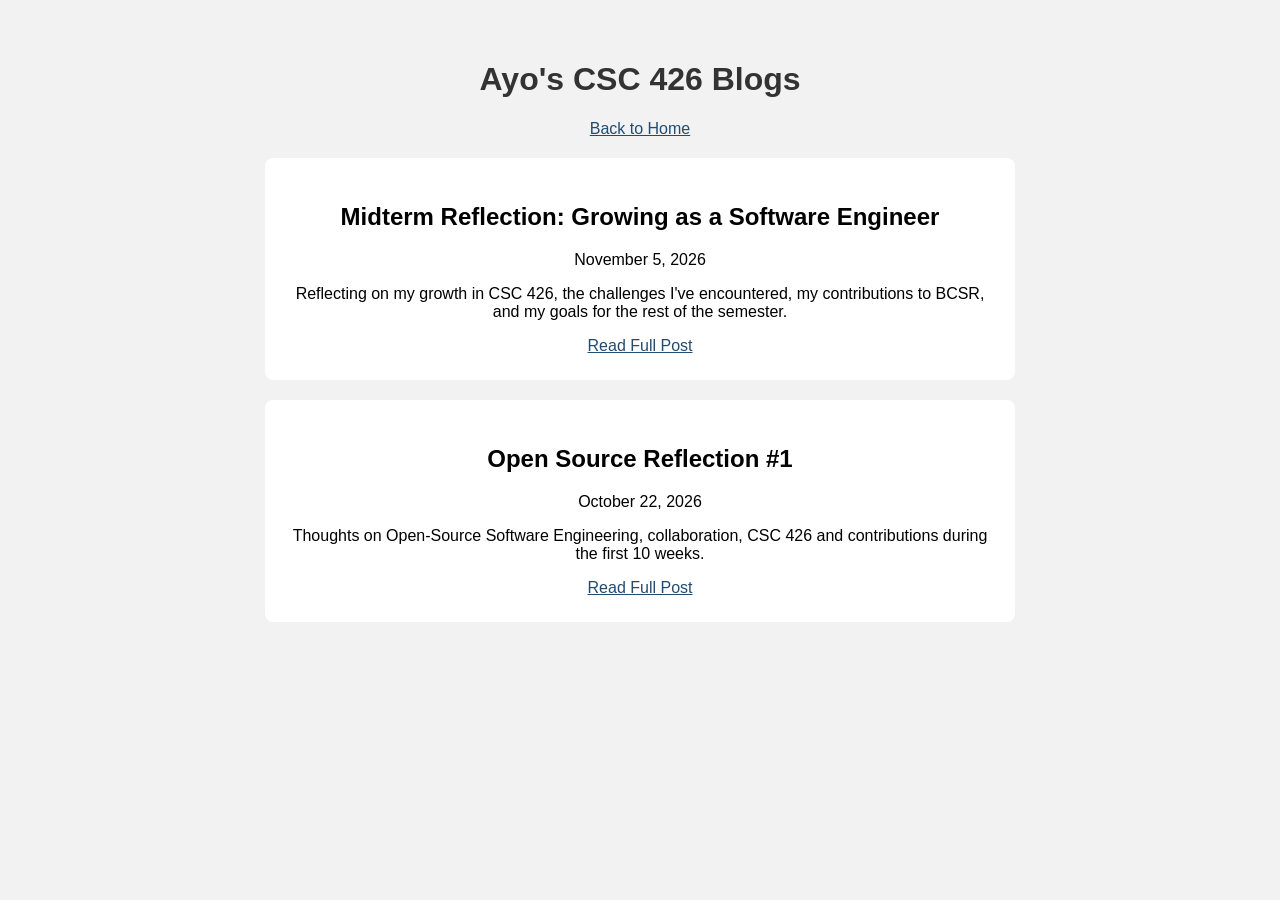
<file: blog.html>
<!DOCTYPE html>
<html lang="en">

<head>
  <title>My Blogs - CSC 426</title>

  <style>
    body {
      font-family: Arial, sans-serif;
      text-align: center;
      background-color: #f2f2f2;
      margin: 0;
      padding: 40px;
    }

    h1 {
      color: #333;
    }

    .post {
      background-color: white;
      padding: 25px;
      margin: 20px auto;
      max-width: 700px;
      border-radius: 8px;
    }

    a {
      color: #234b70;
    }
  </style>
</head>

<body>

  <h1>Ayo's CSC 426 Blogs</h1>

  <a href="index.html">Back to Home</a>

  
<div class="post">
  <h2>Midterm Reflection: Growing as a Software Engineer</h2>
  <p>November 5, 2026</p>
  <p>
    Reflecting on my growth in CSC 426, the challenges
    I've encountered, my contributions to BCSR,
    and my goals for the rest of the semester.
  </p>
  <a href="midterm-reflection.html">Read Full Post</a>
</div>


  <div class="post">
    <h2>Open Source Reflection #1</h2>
    <p>October 22, 2026</p>
    <p>
      Thoughts on Open-Source Software Engineering, collaboration, CSC 426
      and contributions during the first 10 weeks.
    </p>

    <a href="reflection.html">Read Full Post</a>
  </div>

</body>

</html>
</file>
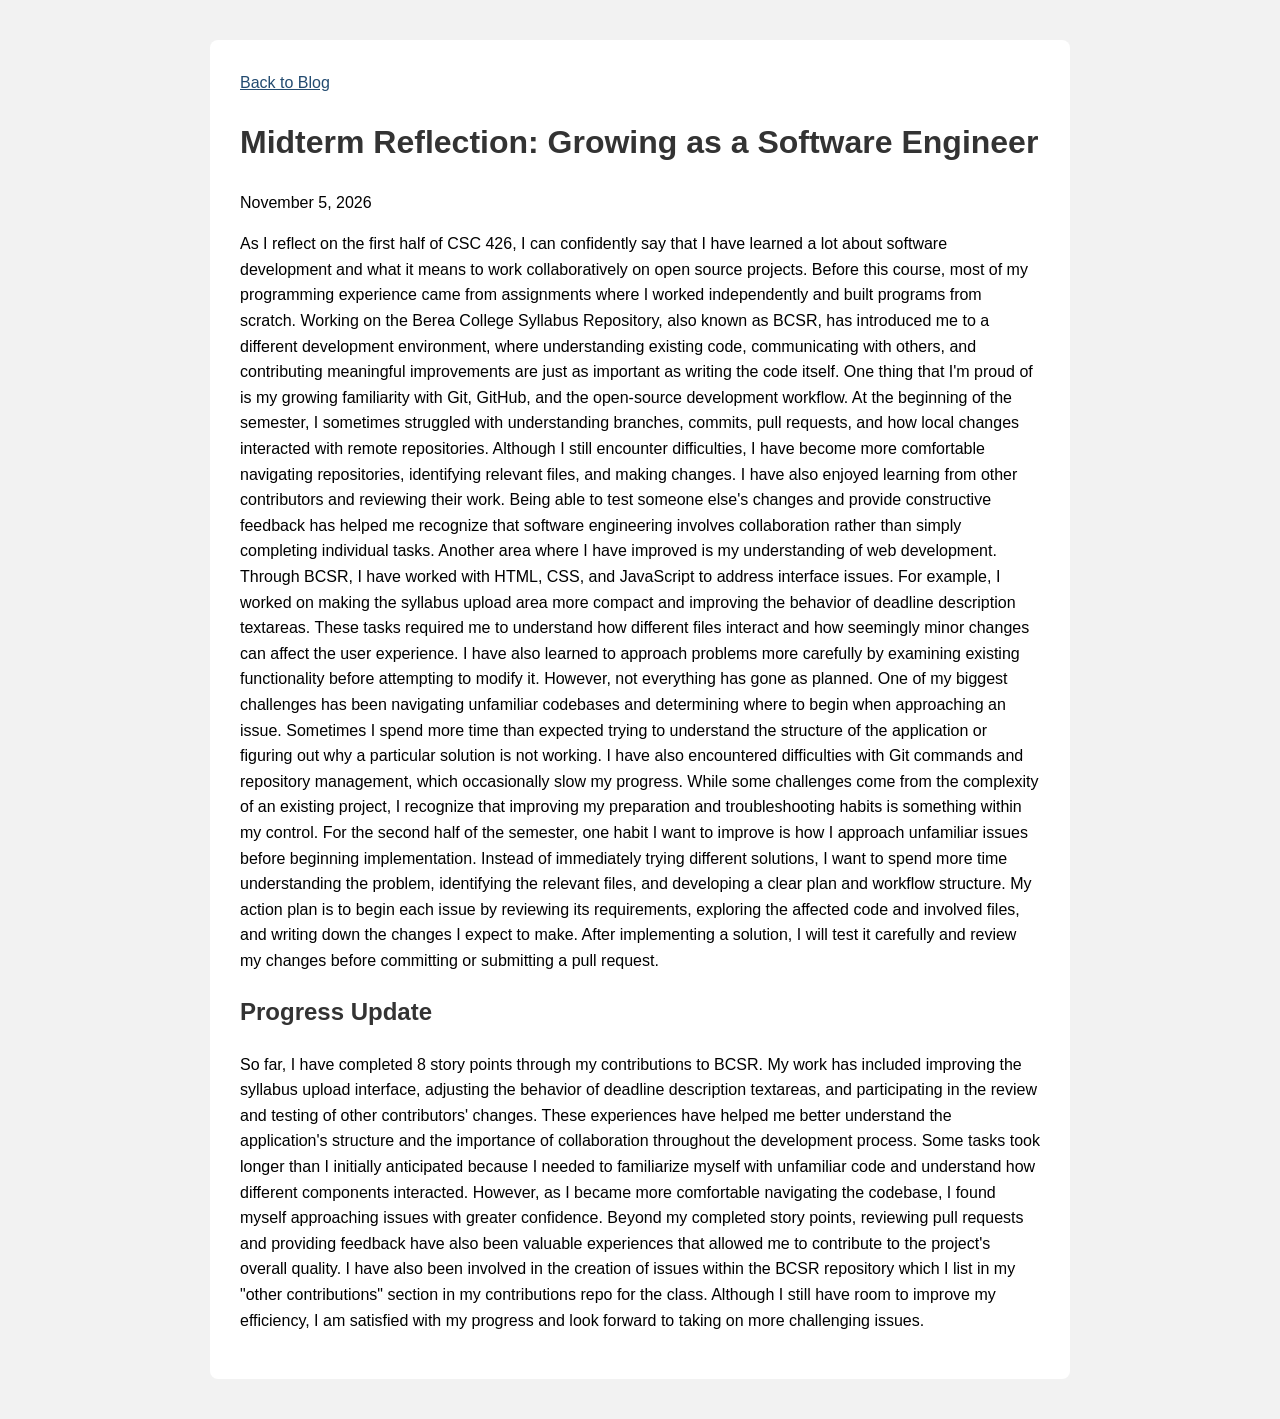
<file: midterm-reflection.html>
<!DOCTYPE html>
<html lang="en">

<head>
  <meta charset="UTF-8">
  <meta name="viewport" content="width=device-width, initial-scale=1.0">
  <title>Midterm Reflection - CSC 426</title>

  <style>
    body {
      font-family: Arial, sans-serif;
      background-color: #f2f2f2;
      margin: 0;
      padding: 40px;
      line-height: 1.6;
    }

    main {
      background-color: white;
      max-width: 800px;
      margin: auto;
      padding: 30px;
      border-radius: 8px;
    }

    h1, h2 {
      color: #333;
    }

    a {
      color: #234b70;
    }
  </style>
</head>

<body>

  <main>
    <a href="blog.html">Back to Blog</a>

    <h1>Midterm Reflection: Growing as a Software Engineer</h1>
    <p>November 5, 2026</p>

    

    <p>
      As I reflect on the first half of CSC 426, I can confidently say that I have learned a lot about software development and what it means to work collaboratively on open source projects. 
      Before this course, most of my programming experience came from assignments where I worked independently and built programs from scratch. Working on the Berea College Syllabus Repository, 
      also known as BCSR, has introduced me to a different development environment, where understanding existing code, communicating with others, and contributing meaningful improvements are just 
      as important as writing the code itself.
      
      One thing that I'm proud of is my growing familiarity with Git, GitHub, and the open-source development workflow. At the beginning of the semester, I sometimes struggled with understanding branches, commits, pull requests, 
      and how local changes interacted with remote repositories. Although I still encounter difficulties, I have become more comfortable navigating repositories, identifying relevant files, and making changes. I have also enjoyed 
      learning from other contributors and reviewing their work. Being able to test someone else's changes and provide constructive feedback has helped me recognize that software engineering involves collaboration rather than simply 
      completing individual tasks.
      
      Another area where I have improved is my understanding of web development. Through BCSR, I have worked with HTML, CSS, and JavaScript to address interface issues. For example, I worked on making the syllabus upload area more compact 
      and improving the behavior of deadline description textareas. These tasks required me to understand how different files interact and how seemingly minor changes can affect the user experience. I have also learned to approach problems more 
      carefully by examining existing functionality before attempting to modify it.
      
      However, not everything has gone as planned. One of my biggest challenges has been navigating unfamiliar codebases and determining where to begin when approaching an issue. Sometimes I spend more time than expected trying to understand 
      the structure of the application or figuring out why a particular solution is not working. I have also encountered difficulties with Git commands and repository management, which occasionally slow my progress. While some challenges 
      come from the complexity of an existing project, I recognize that improving my preparation and troubleshooting habits is something within my control.
      
      For the second half of the semester, one habit I want to improve is how I approach unfamiliar issues before beginning implementation. Instead of immediately trying different solutions, I want to spend more time understanding the problem, 
      identifying the relevant files, and developing a clear plan and workflow structure. My action plan is to begin each issue by reviewing its requirements, exploring the affected code and involved files, and writing down the changes I expect 
      to make. After implementing a solution, I will test it carefully and review my changes before committing or submitting a pull request. 
    </p>

    <h2>Progress Update</h2>

    <p>
      So far, I have completed 8 story points through my contributions to BCSR. My work has included improving the syllabus upload interface, adjusting the behavior of deadline description textareas, and participating in the review and testing of other 
      contributors' changes. These experiences have helped me better understand the application's structure and the importance of collaboration throughout the development process. Some tasks took longer than I initially anticipated because I needed to 
      familiarize myself with unfamiliar code and understand how different components interacted. However, as I became more comfortable navigating the codebase, I found myself approaching issues with greater confidence. Beyond my completed story points, 
      reviewing pull requests and providing feedback have also been valuable experiences that allowed me to contribute to the project's overall quality. I have also been involved in the creation of issues within the BCSR repository which I list in my 
      "other contributions" section in my contributions repo for the class. Although I still have room to improve my efficiency, I am satisfied with my progress and look forward to taking on more challenging issues.
    </p>

  </main>

</body>
</html>
</file>
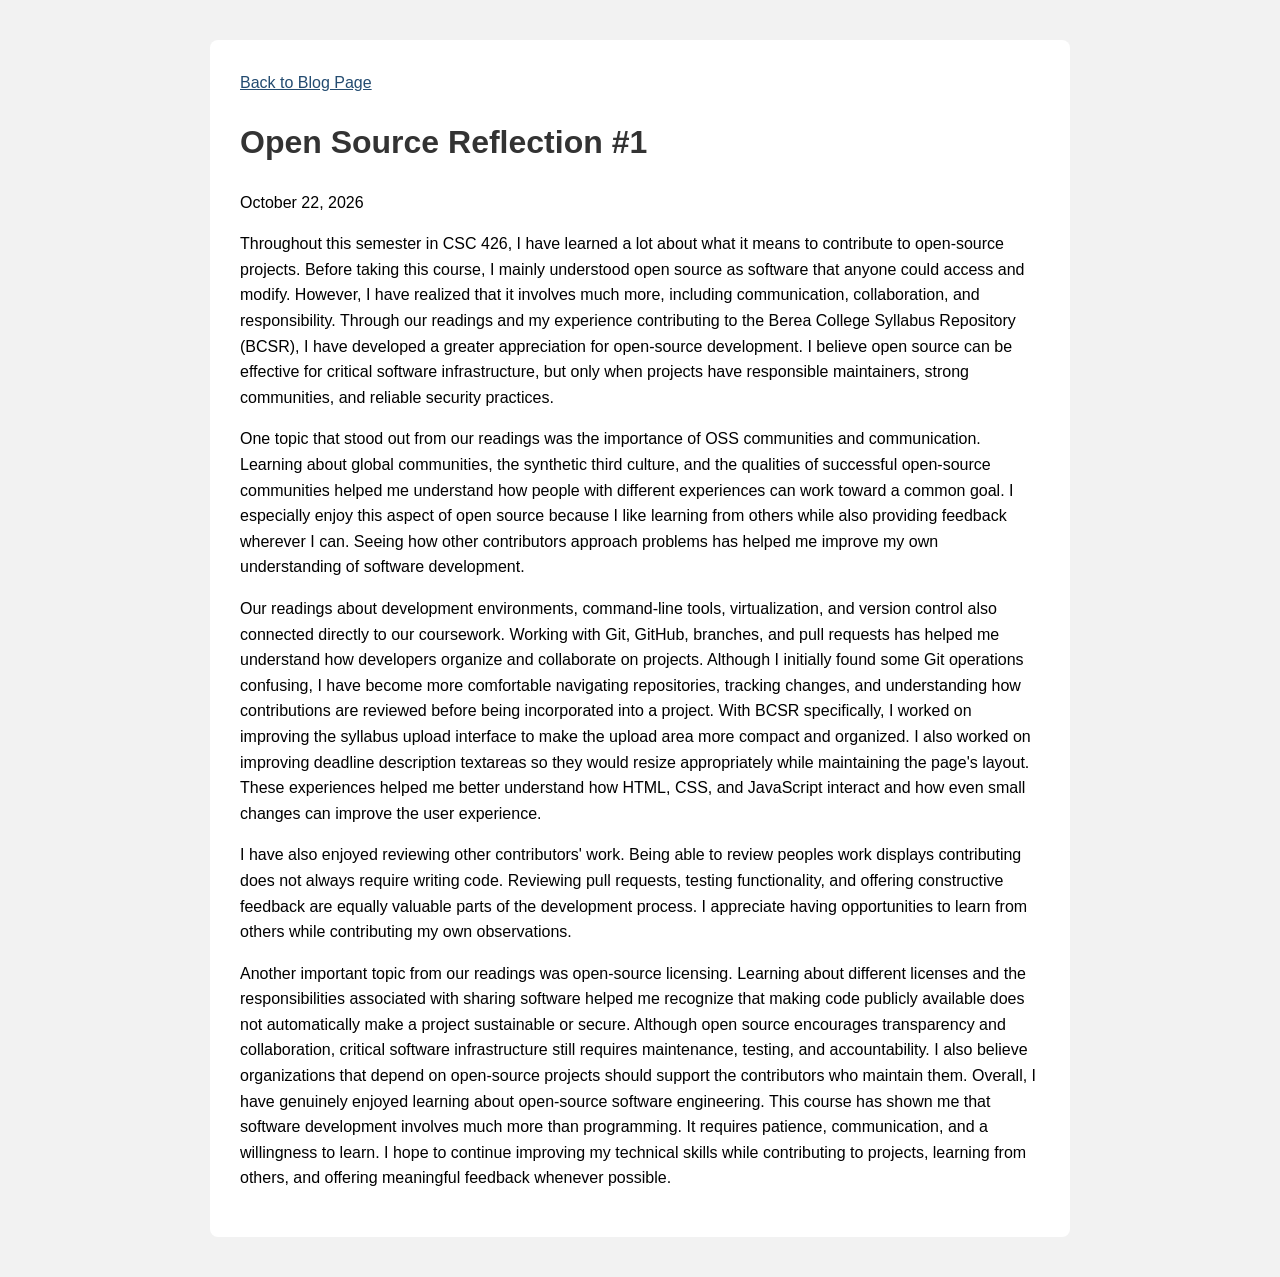
<file: reflection.html>
<!DOCTYPE html>
<html lang="en">

<head>
  <title>Open Source Reflection #1</title>

  <style>
    body {
      font-family: Arial, sans-serif;
      background-color: #f2f2f2;
      margin: 0;
      padding: 40px;
      line-height: 1.6;
    }

    main {
      background-color: white;
      max-width: 800px;
      margin: auto;
      padding: 30px;
      border-radius: 8px;
    }

    h1, h2 {
      color: #333;
    }

    a {
      color: #234b70;
    }
  </style>
</head>

<body>

  <main>
    <a href="blog.html">Back to Blog Page</a>

    <h1>Open Source Reflection #1</h1>
    <p>October 22, 2026</p>

    <p>
        Throughout this semester in CSC 426, I have learned a lot about what it means to contribute to open-source projects. 
        Before taking this course, I mainly understood open source as software that anyone could access and modify. However, I have 
        realized that it involves much more, including communication, collaboration, and responsibility. Through our readings 
        and my experience contributing to the Berea College Syllabus Repository (BCSR), I have developed a greater appreciation for 
        open-source development. I believe open source can be effective for critical software infrastructure, but only when projects 
        have responsible maintainers, strong communities, and reliable security practices.
    </p>
    <p>
        One topic that stood out from our readings was the importance of OSS communities and communication. Learning about global communities, 
        the synthetic third culture, and the qualities of successful open-source communities helped me understand how people with different experiences 
        can work toward a common goal. I especially enjoy this aspect of open source because I like learning from others while also providing feedback wherever I can. 
        Seeing how other contributors approach problems has helped me improve my own understanding of software development.
        
    </p>
    <p> 
        Our readings about development environments, command-line tools, virtualization, and version control also connected directly to our coursework. Working with Git, GitHub, 
        branches, and pull requests has helped me understand how developers organize and collaborate on projects. Although I initially found some Git operations confusing, I have 
        become more comfortable navigating repositories, tracking changes, and understanding how contributions are reviewed before being incorporated into a project.
        With BCSR specifically, I worked on improving the syllabus upload interface to make the upload area more compact and organized. I also worked on improving deadline description 
        textareas so they would resize appropriately while maintaining the page's layout. These experiences helped me better understand how HTML, CSS, and JavaScript interact and how even 
        small changes can improve the user experience.
    </p>

    <p>
        I have also enjoyed reviewing other contributors' work. Being able to review peoples work displays contributing does not always require writing code. Reviewing pull requests, testing 
        functionality, and offering constructive feedback are equally valuable parts of the development process. I appreciate having opportunities to learn from others while contributing my 
        own observations.
    </p>

    <p>
        Another important topic from our readings was open-source licensing. Learning about different licenses and the responsibilities associated with sharing software helped me recognize that making 
        code publicly available does not automatically make a project sustainable or secure. Although open source encourages transparency and collaboration, critical software infrastructure still requires 
        maintenance, testing, and accountability. I also believe organizations that depend on open-source projects should support the contributors who maintain them. Overall, I have genuinely enjoyed learning 
        about open-source software engineering. This course has shown me that software development involves much more than programming. It requires patience, communication, and a willingness to learn. 
        I hope to continue improving my technical skills while contributing to projects, learning from others, and offering meaningful feedback whenever possible.
    </p>

  </main>

</body>

</html>
</file>
